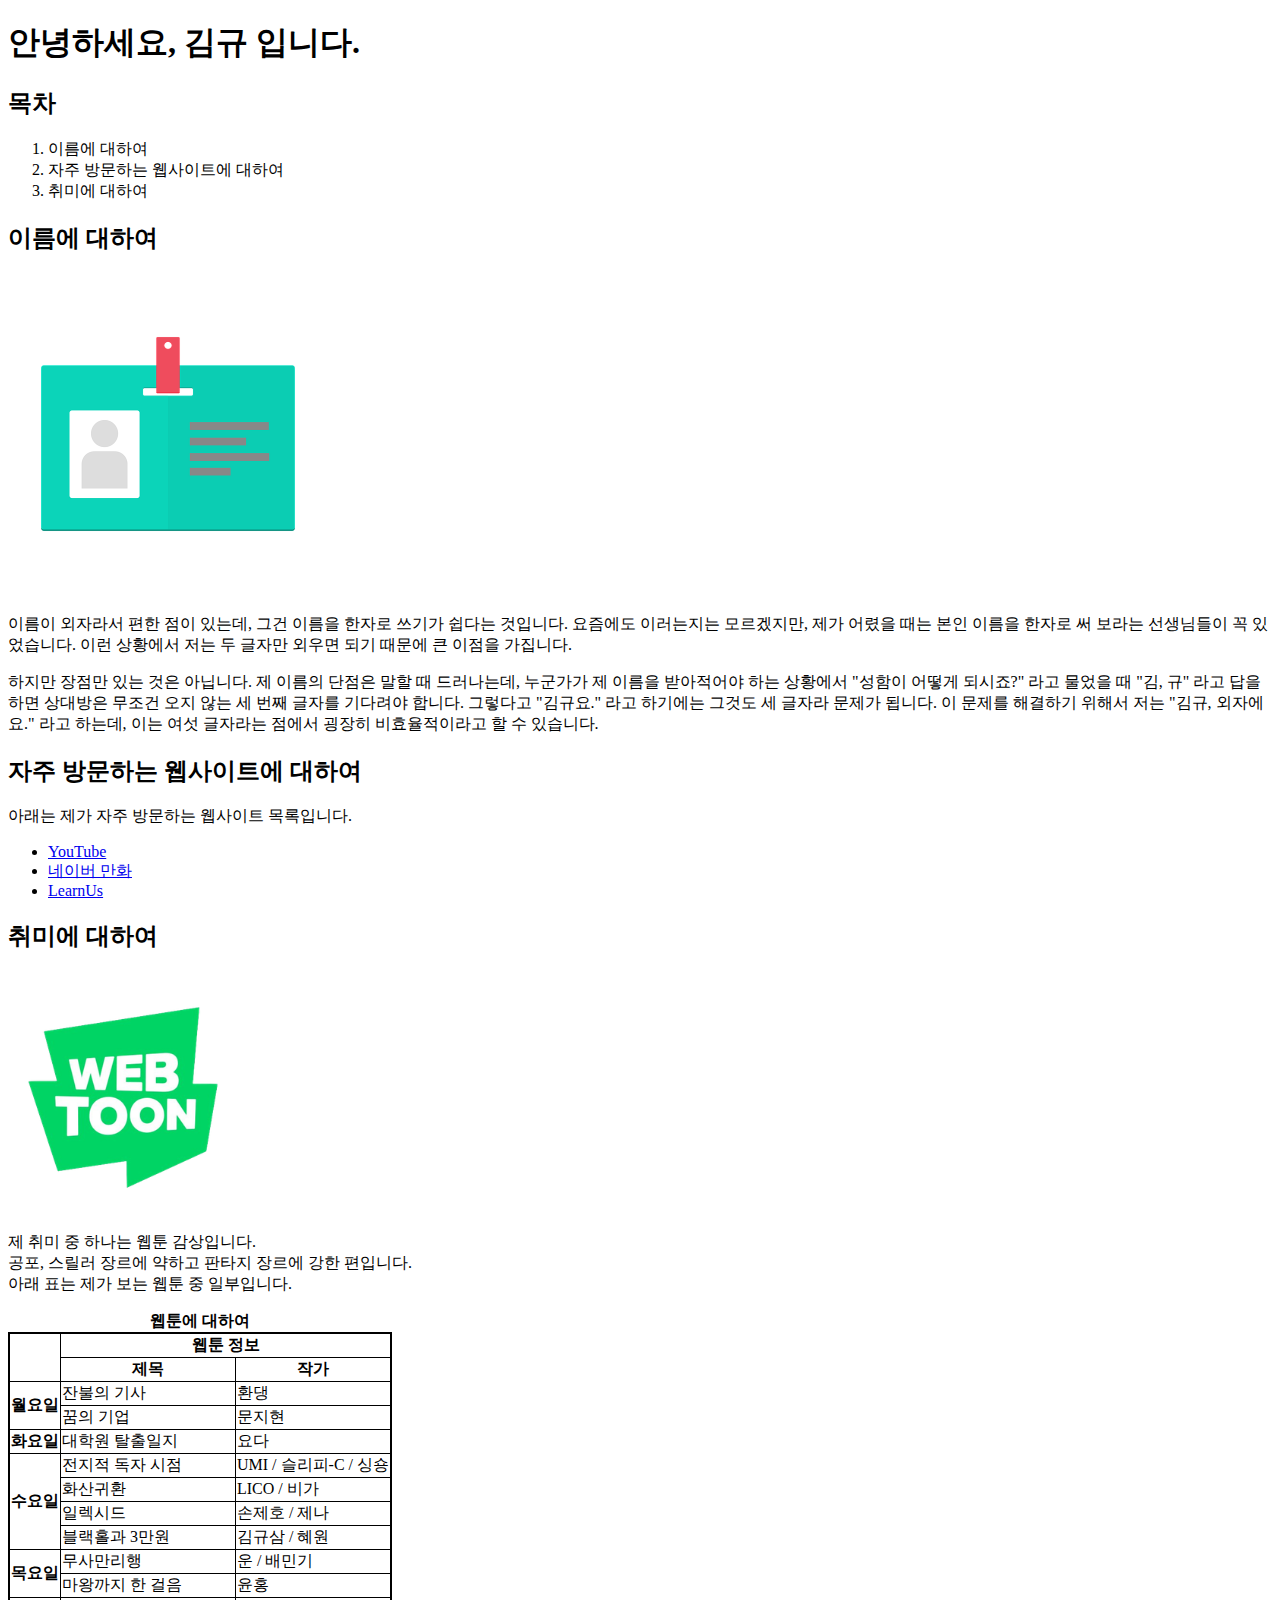
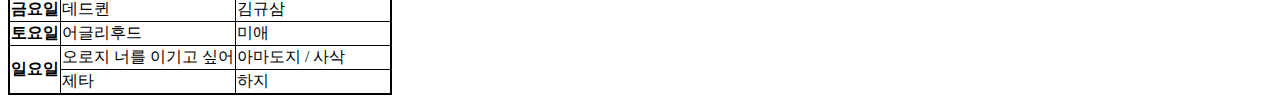
<file: LAB1/index.html>
<!DOCTYPE html>
<html lang="ko">
    <head>
        <meta charset="utf-8">
        <meta name="viewport" content="width=device-width">
        <title>Lab1: 자기소개</title>
        <meta name="description" content="인터넷 프로그래밍 1차 과제입니다.">
        
        <style type="text/css">
            table
            {
                border-collapse: collapse;
                border: 2px solid black;
            }

            td, th
            {
                border: 1px solid black;
            }
        </style>
    </head>

    <body>
        <main>
            <header>
                <h1>안녕하세요, 김규 입니다.</h1>
            </header>

            <aside>
                <h2>목차</h2>
                <ol>
                    <li>이름에 대하여</li>
                    <li>자주 방문하는 웹사이트에 대하여</li>
                    <li>취미에 대하여</li>
                </ol>
            </aside>

            <article>
                <h2>이름에 대하여</h2>
                <img src="nametag.png" width="320" height="320" alt="Illust of a blank name tag.">
                <p>  이름이 외자라서 편한 점이 있는데, 그건 이름을 한자로 쓰기가 쉽다는 것입니다. 
                    요즘에도 이러는지는 모르겠지만, 제가 어렸을 때는 본인 이름을 한자로 써 보라는 선생님들이 꼭 있었습니다. 
                    이런 상황에서 저는 두 글자만 외우면 되기 때문에 큰 이점을 가집니다.
                </p>
                <p>
                    하지만 장점만 있는 것은 아닙니다. 제 이름의 단점은 말할 때 드러나는데, 
                    누군가가 제 이름을 받아적어야 하는 상황에서 "성함이 어떻게 되시죠?" 라고 물었을 때 "김, 규" 라고 답을 하면 
                    상대방은 무조건 오지 않는 세 번째 글자를 기다려야 합니다. 
                    그렇다고 "김규요." 라고 하기에는 그것도 세 글자라 문제가 됩니다. 
                    이 문제를 해결하기 위해서 저는 "김규, 외자에요." 라고 하는데, 
                    이는 여섯 글자라는 점에서 굉장히 비효율적이라고 할 수 있습니다.
                </p>
            </article>

            <article>
                <h2>자주 방문하는 웹사이트에 대하여</h2>
                <p>
                    아래는 제가 자주 방문하는 웹사이트 목록입니다.
                </p>
                <ul>
                    <li><a href="https://www.youtube.com/" target="_blank">YouTube</a></li>
                    <li><a href="https://comic.naver.com/index" target="_blank">네이버 만화</a></li>
                    <li><a href="https://www.learnus.org/" target="_blank">LearnUs</a></li>
                </ul>
            </article>

            <article>
                <h2>취미에 대하여</h2>
                <img src="naverwebtoon.png" width="240" height="240" alt="Logo: white 'naver webtoon' text and green background.">
                <p>
                    제 취미 중 하나는 웹툰 감상입니다.<br>
                    공포, 스릴러 장르에 약하고 판타지 장르에 강한 편입니다.<br>
                    아래 표는 제가 보는 웹툰 중 일부입니다.
                </p>

                <table>
                    <caption><strong>웹툰에 대하여</strong></caption>
                        <thead>
                            <tr>
                                <td rowspan="2">&nbsp;</td>
                                <th id="webtoon" colspan="2">웹툰 정보</td>
                            </tr>
                            <tr>
                                <th id="name">제목</th>
                                <th id="writer">작가</th>
                            </tr>
                        </thead>

                        <tbody>
                            <tr>
                                <th id="mon" rowspan="2">월요일</th>
                                <td headers="webtoon mon name">잔불의 기사</td>
                                <td headers="webtoon mon writer">환댕</td>
                            </tr>
                            <tr>
                                <td headers="webtoon mon name">꿈의 기업</td>
                                <td headers="webtoon mon writer">문지현</td>
                            </tr>

                            <tr>
                                <th id="tue">화요일</th>
                                <td headers="webtoon tue name">대학원 탈출일지</td>
                                <td headers="webtoon tue writer">요다</td>
                            </tr>

                            <tr>
                                <th id="wed" rowspan="4">수요일</th>
                                <td headers="webtoon wed name">전지적 독자 시점</td>
                                <td headers="webtoon wed writer">UMI / 슬리피-C / 싱숑</td>
                            </tr>
                            <tr>
                                <td headers="webtoon wed name">화산귀환</td>
                                <td headers="webtoon wed writer">LICO / 비가</td>
                            </tr>
                            <tr>
                                <td headers="webtoon wed name">일렉시드</td>
                                <td headers="webtoon wed writer">손제호 / 제나</td>
                            </tr>
                            <tr>
                                <td headers="webtoon wed name">블랙홀과 3만원</td>
                                <td headers="webtoon wed writer">김규삼 / 혜원</td>
                            </tr>
                            
                            <tr>
                                <th id="thu" rowspan="2">목요일</th>
                                <td headers="webtoon thu name">무사만리행</td>
                                <td headers="webtoon thu writer">운 / 배민기</td>
                            </tr>
                            <tr>
                                <td headers="webtoon thu name">마왕까지 한 걸음</td>
                                <td headers="webtoon thu name">윤홍</td>
                            </tr>

                            <tr>
                                <th id="fri">금요일</th>
                                <td headers="webtoon fri name">데드퀸</td>
                                <td headers="webtoon fri writer">김규삼</td>
                            </tr>

                            <tr>
                                <th id="sat">토요일</th>
                                <td headers="webtoon sat name">어글리후드</td>
                                <td headers="webtoon sat writer">미애</td>
                            </tr>

                            <tr>
                                <th id="sun" rowspan="2">일요일</th>
                                <td headers="webtoon sun name">오로지 너를 이기고 싶어</td>
                                <td headers="webtoon sun writer">아마도지 / 사삭</td>
                            </tr>
                            <tr>
                                <td headers="webtoon sun name">제타</td>
                                <td headers="webtoon sun writer">하지</td>
                            </tr>
                        </tbody>
                </table>
            </article>
        </main>
    </body>
</html>
</file>
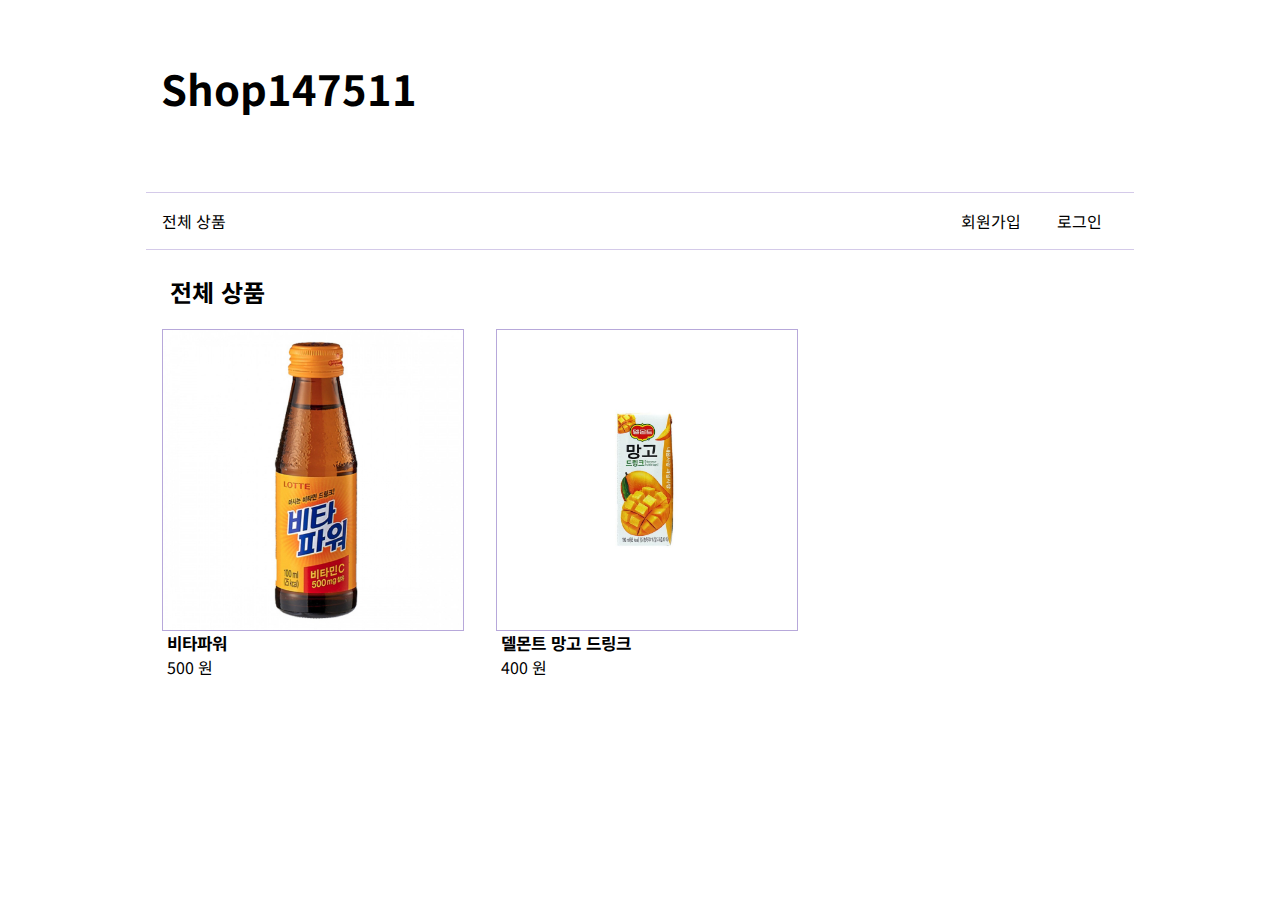
<file: LAB3/index.html>
<!DOCTYPE html>
<html lang="ko">
    <head>
        <meta charset="utf-8">
        <title>Shop147511</title>
        <meta name="description" content="인터넷 프로그래밍 lab3">
        <link rel="stylesheet" type="text/css" href="main.css">
        <link href="https://fonts.googleapis.com/css2?family=Noto+Sans+KR:wght@300&display=swap" rel="stylesheet">
    </head>

    <body>
        <main>
            <header class="slide">
                <h1>Shop147511</h1>
            </header>

            <nav>
                <ul>
                    <li><a href="index.html">전체 상품</li>
                    <div class="right">
                        <li><a href="signup.html">회원가입</a></li>
                        <li><a href="login.html">로그인</a></li>
                    </div>
                </ul>
            </nav>

            <h2>전체 상품</h2>
            <div class="items-display">
                <div class="single-item">
                    <div class="image-box">
                        <img class="rotate" src="vitapower.jpg" alt="Vita Power drink 100ml" width="300" height="300">
                    </div>
                    <p class="item-name">비타파워</p>
                    <p class="item-price">500 원</p>
                </div>

                <div class="single-item">
                    <div class="image-box">
                        <img class="expand" src="delmontemango.jpg" alt="Del Monte Mango drink 190ml" width="150" height="150">
                    </div>
                    <p class="item-name">델몬트 망고 드링크</p>
                    <p class="item-price">400 원</p>
                </div>
            </div>
        </main>
    </body>
</html>
</file>
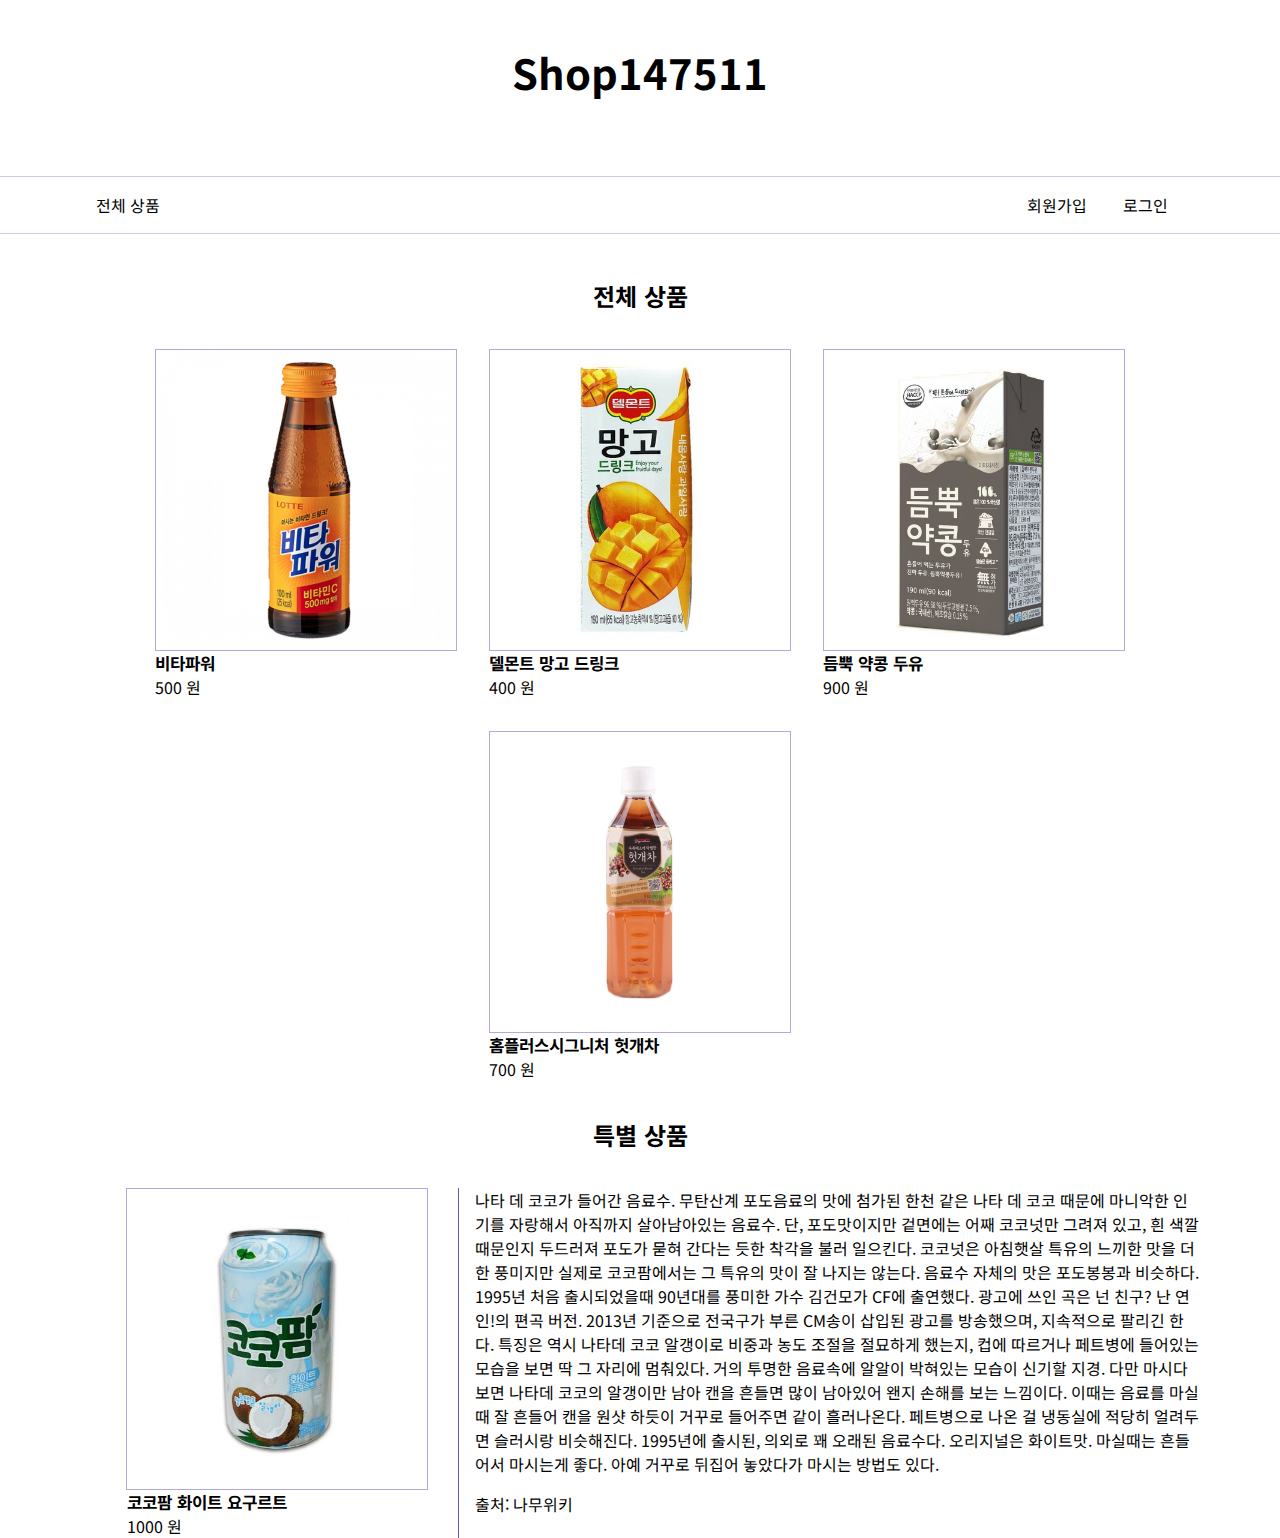
<file: LAB4/index.html>
<!DOCTYPE html>
<html lang="ko">
    <head>
        <meta charset="utf-8">
        <title>Shop147511</title>
        <meta name="description" content="인터넷 프로그래밍 lab4">
        <link rel="stylesheet" type="text/css" href="main.css">
        <link href="https://fonts.googleapis.com/css2?family=Noto+Sans+KR:wght@300&display=swap" rel="stylesheet">
    </head>

    <body>
        <header>
            <h1>Shop147511</h1>
        </header>

        <nav>
            <ul>
                <li><a href="index.html">전체 상품</li>
                <div class="right">
                    <li><a href="signup.html">회원가입</a></li>
                    <li><a href="login.html">로그인</a></li>
                </div>
            </ul>
        </nav>

        <main>
            <h2>전체 상품</h2>
            <div class="items-display">
                <div class="single-item">
                    <div class="image-box">
                        <img src="vitapower.jpg" alt="Vita Power drink 100ml">
                    </div>
                    <p class="item-name">비타파워</p>
                    <p class="item-price">500 원</p>
                </div>

                <div class="single-item">
                    <div class="image-box">
                        <img src="delmontemango.jpg" alt="Del Monte Mango drink 190ml">
                    </div>
                    <p class="item-name">델몬트 망고 드링크</p>
                    <p class="item-price">400 원</p>
                </div>

                <div class="single-item">
                    <div class="image-box">
                        <img src="fnbsoymilk.jpg" alt="Soy milk 190ml">
                    </div>
                    <p class="item-name">듬뿍 약콩 두유</p>
                    <p class="item-price">900 원</p>
                </div>

                <div class="single-item">
                    <div class="image-box">
                        <img src="hoveniatea.jpg" alt="Hovenia tea 500ml">
                    </div>
                    <p class="item-name">홈플러스시그니처 헛개차</p>
                    <p class="item-price">700 원</p>
                </div>
            </div>

            <h2>특별 상품</h2>
            <div class="special-item">
                <div class="single-item">
                    <div class="image-box">
                        <img src="cocopalmwhite.jpg" alt="CocoPalm white 340ml">
                    </div>
                    <p class="item-name">코코팜 화이트 요구르트</p>
                    <p class="item-price">1000 원</p>
                </div>
                <div class="item-info">
                    <p class="info">나타 데 코코가 들어간 음료수.
                        무탄산계 포도음료의 맛에 첨가된 한천 같은 나타 데 코코 때문에 마니악한 인기를 자랑해서 아직까지 살아남아있는 음료수. 단, 포도맛이지만 겉면에는 어째 코코넛만 그려져 있고, 흰 색깔 때문인지 두드러져 포도가 묻혀 간다는 듯한 착각을 불러 일으킨다. 코코넛은 아침햇살 특유의 느끼한 맛을 더한 풍미지만 실제로 코코팜에서는 그 특유의 맛이 잘 나지는 않는다.
                        
                        음료수 자체의 맛은 포도봉봉과 비슷하다.
                        
                        1995년 처음 출시되었을때 90년대를 풍미한 가수 김건모가 CF에 출연했다. 광고에 쓰인 곡은 넌 친구? 난 연인!의 편곡 버전. 2013년 기준으로 전국구가 부른 CM송이 삽입된 광고를 방송했으며, 지속적으로 팔리긴 한다.
                        
                        특징은 역시 나타데 코코 알갱이로 비중과 농도 조절을 절묘하게 했는지, 컵에 따르거나 페트병에 들어있는 모습을 보면 딱 그 자리에 멈춰있다. 거의 투명한 음료속에 알알이 박혀있는 모습이 신기할 지경. 다만 마시다 보면 나타데 코코의 알갱이만 남아 캔을 흔들면 많이 남아있어 왠지 손해를 보는 느낌이다. 이때는 음료를 마실 때 잘 흔들어 캔을 원샷 하듯이 거꾸로 들어주면 같이 흘러나온다.
                        
                        페트병으로 나온 걸 냉동실에 적당히 얼려두면 슬러시랑 비슷해진다. 1995년에 출시된, 의외로 꽤 오래된 음료수다. 오리지널은 화이트맛.
                        
                        마실때는 흔들어서 마시는게 좋다. 아예 거꾸로 뒤집어 놓았다가 마시는 방법도 있다.</p>
                    <p class="info">출처: 나무위키</p>

                    <p class="abstract">
                        나타 데 코코가 들어간 음료수. 1995년에 출시되었으나 꾸준한 사랑을 받아 아직까지 살아남아 있다.
                    </p>
                </div>
            </div>
        </main>

    </body>
</html>
</file>
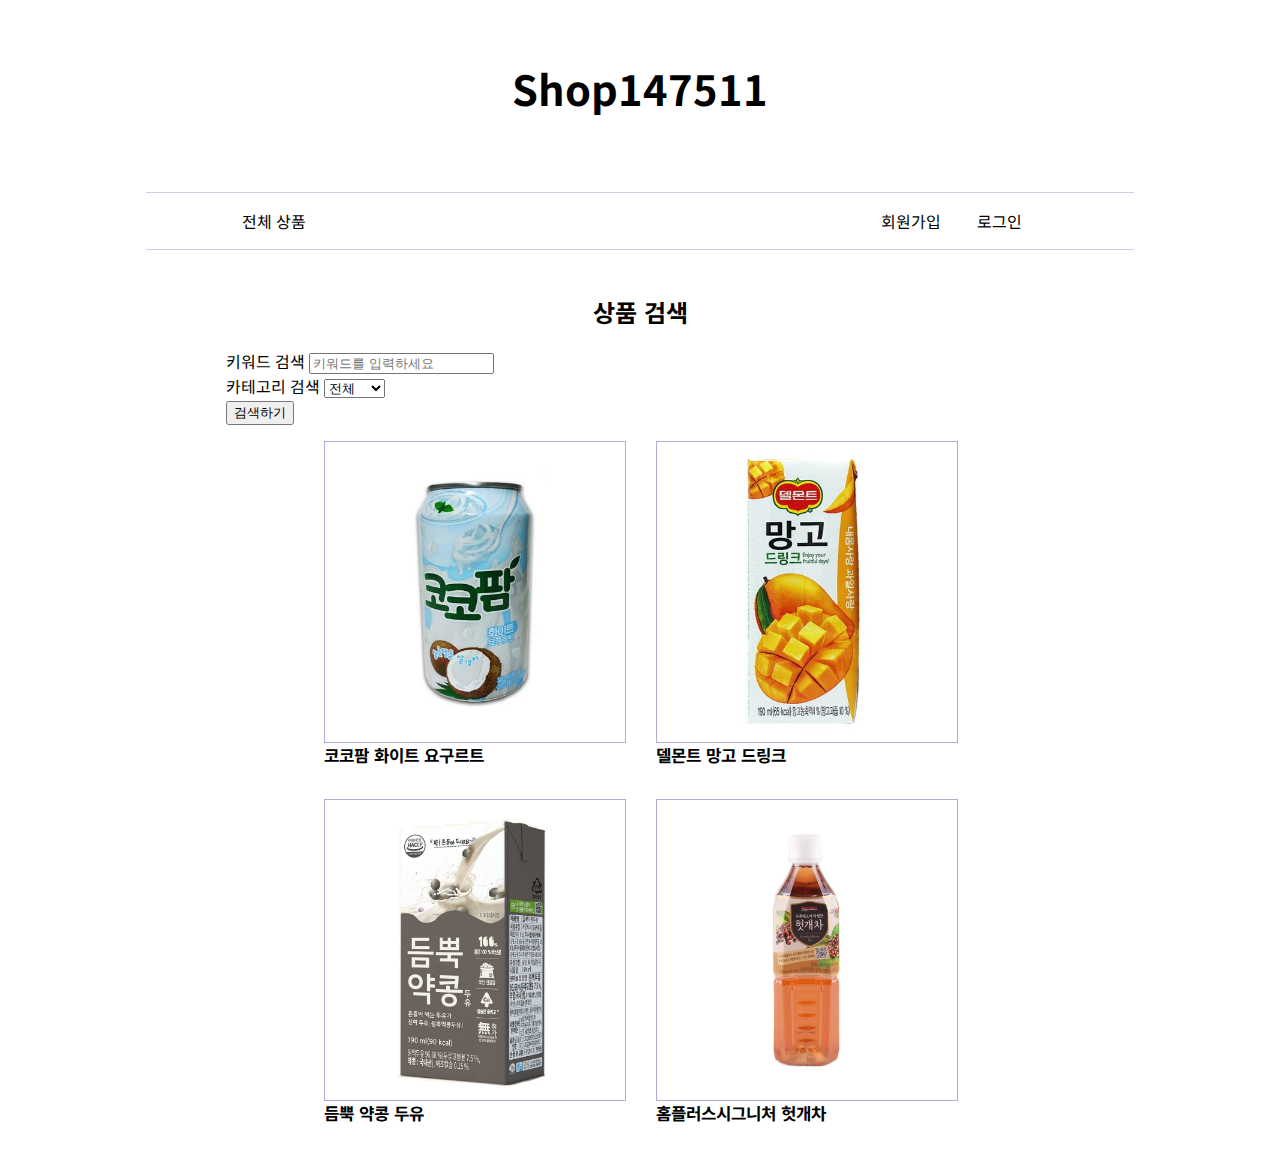
<file: LAB5/index.html>
<!DOCTYPE html>
<html lang="ko">
    <head>
        <meta charset="utf-8">
        <title>Shop147511</title>
        <meta name="description" content="인터넷 프로그래밍 lab5">
        <link rel="stylesheet" type="text/css" href="main.css">
        <link href="https://fonts.googleapis.com/css2?family=Noto+Sans+KR:wght@300&display=swap" rel="stylesheet">
    </head>

    <body>
        <header>
            <h1>Shop147511</h1>
        </header>

        <nav>
            <ul>
                <li><a href="index.html">전체 상품</li>
                <div class="right">
                    <li><a href="signup.html">회원가입</a></li>
                    <li><a href="login.html">로그인</a></li>
                </div>
            </ul>
        </nav>

        <main>
            <h2>상품 검색</h2>
            <form>
                <div class="search-form">
                    <div class="search">
                        <label>키워드 검색</label>
                        <input id="keyword" type="text" placeholder="키워드를 입력하세요">
                    </div>
                    <div class="search">
                        <label>카테고리 검색</label>
                        <select id="category">
                            <option selected>전체</option>
                            <option>캔</option>
                            <option>종이팩</option>
                            <option>페트병</option>
                            <option>유리병</option>
                        </select>
                    </div>
                    <button id="search-button">검색하기</button>
                </div>
            </form>

            <div id="search-result">

            </div>
        </main>
        <script src="main.js"></script>
    </body>
</html>
</file>
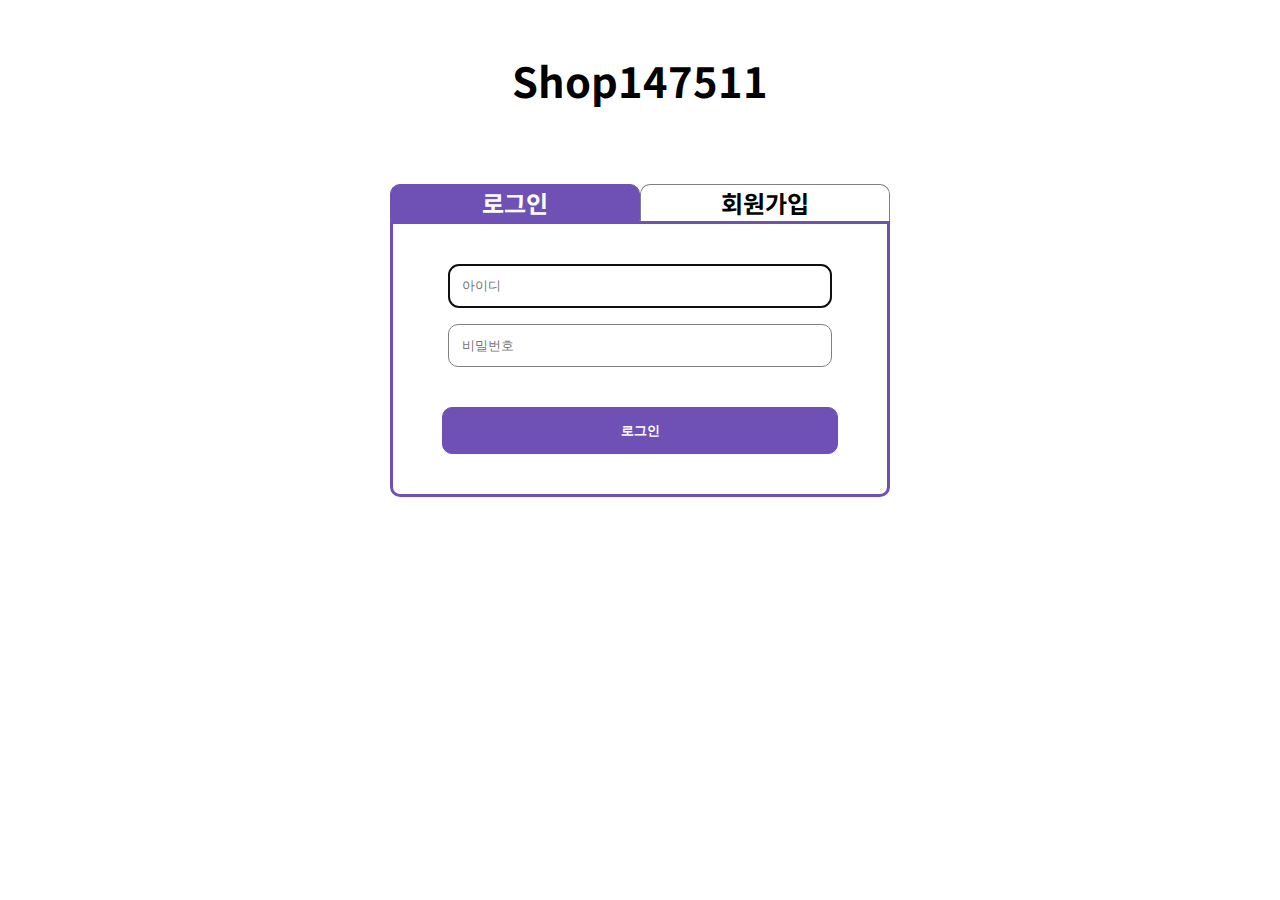
<file: LAB2/login.html>
<!DOCTYPE html>
<html lang="ko">
    <head>
        <meta charset="utf-8">
        <title>로그인</title>
        <meta name="description" content="인터넷 프로그래밍 lab2">
        <link rel="stylesheet" type="text/css" href="main.css">
        <link href="https://fonts.googleapis.com/css2?family=Noto+Sans+KR:wght@300&display=swap" rel="stylesheet">
    </head>

    <body>
        <main>
            <header>
                <h1>Shop147511</h1>
            </header>
            
            <div class="login-signup-box">
                <ul>
                    <li class="selected-menu">로그인</li>
                    <li><a href="signup.html">회원가입</a></li>
                </ul>
                
                <!-- Login input form -->
                <form method="get">
                    <p>
                        <input class="login-signup-input" id="id" name="id" type="text" placeholder="아이디" required autofocus>
                    </p>
                    <p>
                        <input class="login-signup-input" id="password" name="password" type="password" placeholder="비밀번호" required>
                    </p>
                    <p>
                        <input class="login-signup-submit" type="submit" value="로그인">
                    </p>
                </form>

            </div>
        </main>
    </body>
</html>
</file>
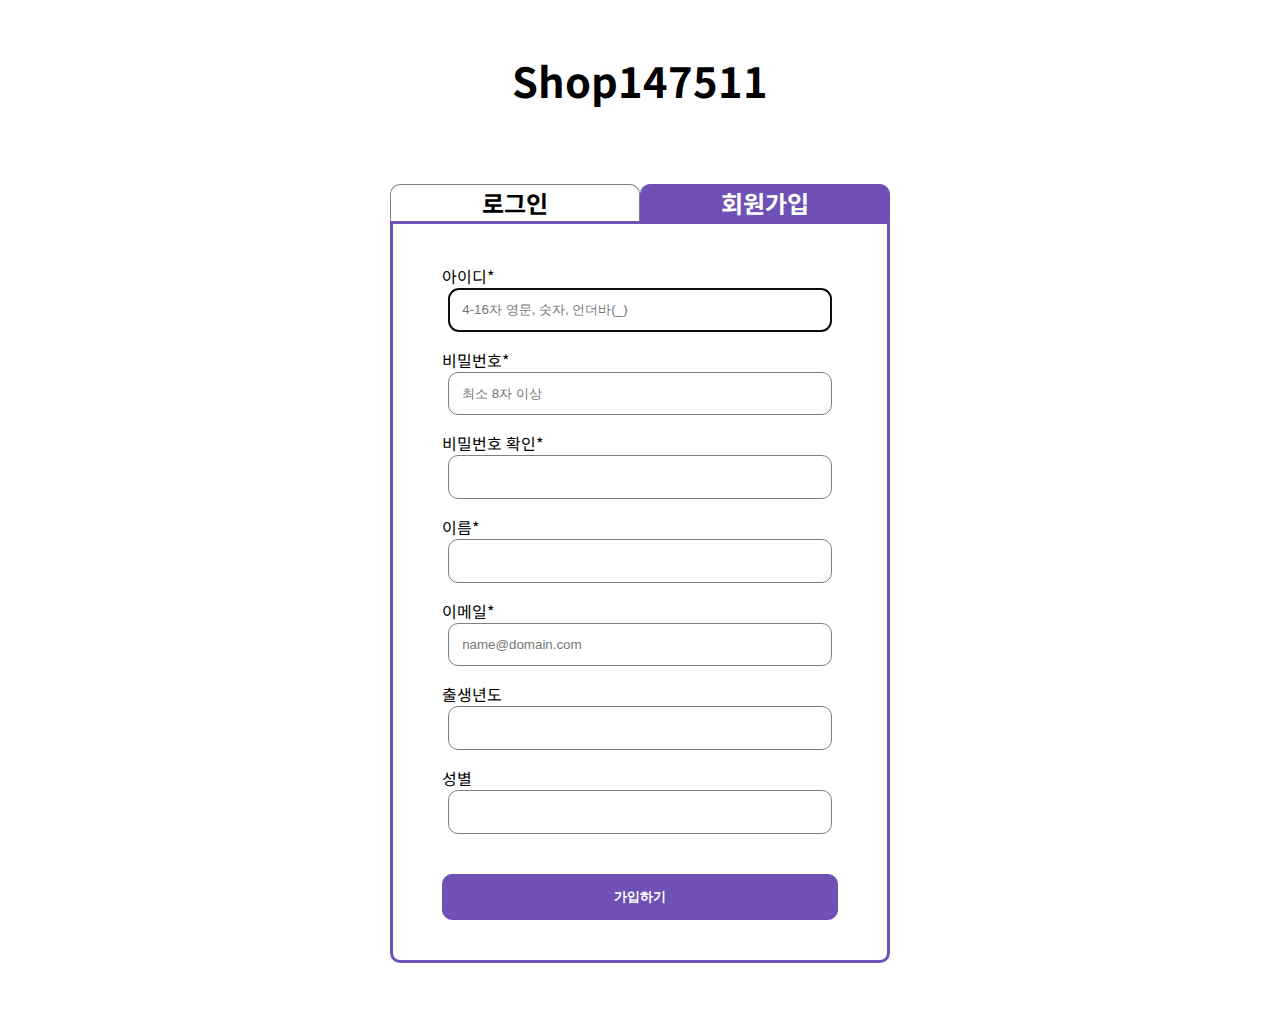
<file: LAB2/signup.html>
<!DOCTYPE html>
<html lang="ko">
    <head>
        <meta charset="utf-8">
        <title>회원가입</title>
        <meta name="description" content="인터넷 프로그래밍 lab2">
        <link rel="stylesheet" type="text/css" href="main.css">
        <link href="https://fonts.googleapis.com/css2?family=Noto+Sans+KR:wght@300&display=swap" rel="stylesheet">
    </head>

    <body>
        <main>
            <header>
                <h1>Shop147511</h1>
            </header>

            <div class="login-signup-box">
                <ul>
                    <li ><a href="login.html">로그인</a></li>
                    <li class="selected-menu">회원가입</li>
                </ul>

                <!-- Signup input form -->
                <form method="get">
                    <p>
                        <label>아이디*</label><br>
                        <input class="login-signup-input" id="id" name="id" type="text" placeholder="4-16자 영문, 숫자, 언더바(_)" minlength="4" maxlength="16" pattern="\w{4,16}" autofocus required>
                    </p>

                    <p>
                        <label>비밀번호*</label><br>
                        <input class="login-signup-input" id="password" name="password" type="password" placeholder="최소 8자 이상" minlength="8" required>
                    </p>

                    <p>
                        <label>비밀번호 확인*</label><br>
                        <input class="login-signup-input" id="password2" name="password" type="password" required>
                    </p>

                    <p>
                        <label>이름*</label><br>
                        <input class="login-signup-input" id="realname" name="realname" type="text" required>
                    </p>

                    <p>
                        <label>이메일*</label><br>
                        <input class="login-signup-input" id="email" name="email" type="email" placeholder="name@domain.com" required>
                    </p>

                    <p>
                        <label>출생년도</label><br>
                        <input class="login-signup-input" id="birthyear" name="birthyear" type="number" min="1900" max="2022" step="1">
                    </p>

                    <p>
                        <label>성별</label><br>
                        <input class="login-signup-input" id="gender" name="gender" type="text" list="genderlist">
                        <datalist id="genderlist">
                            <option value="남자">
                            <option value="여자">
                            <option value="비밀">
                        </datalist>
                    </p>

                    <p>
                        <input class="login-signup-submit" type="submit" value="가입하기">
                    </p>
                </form>
            </div>

        </main>
    </body>
</html>
</file>
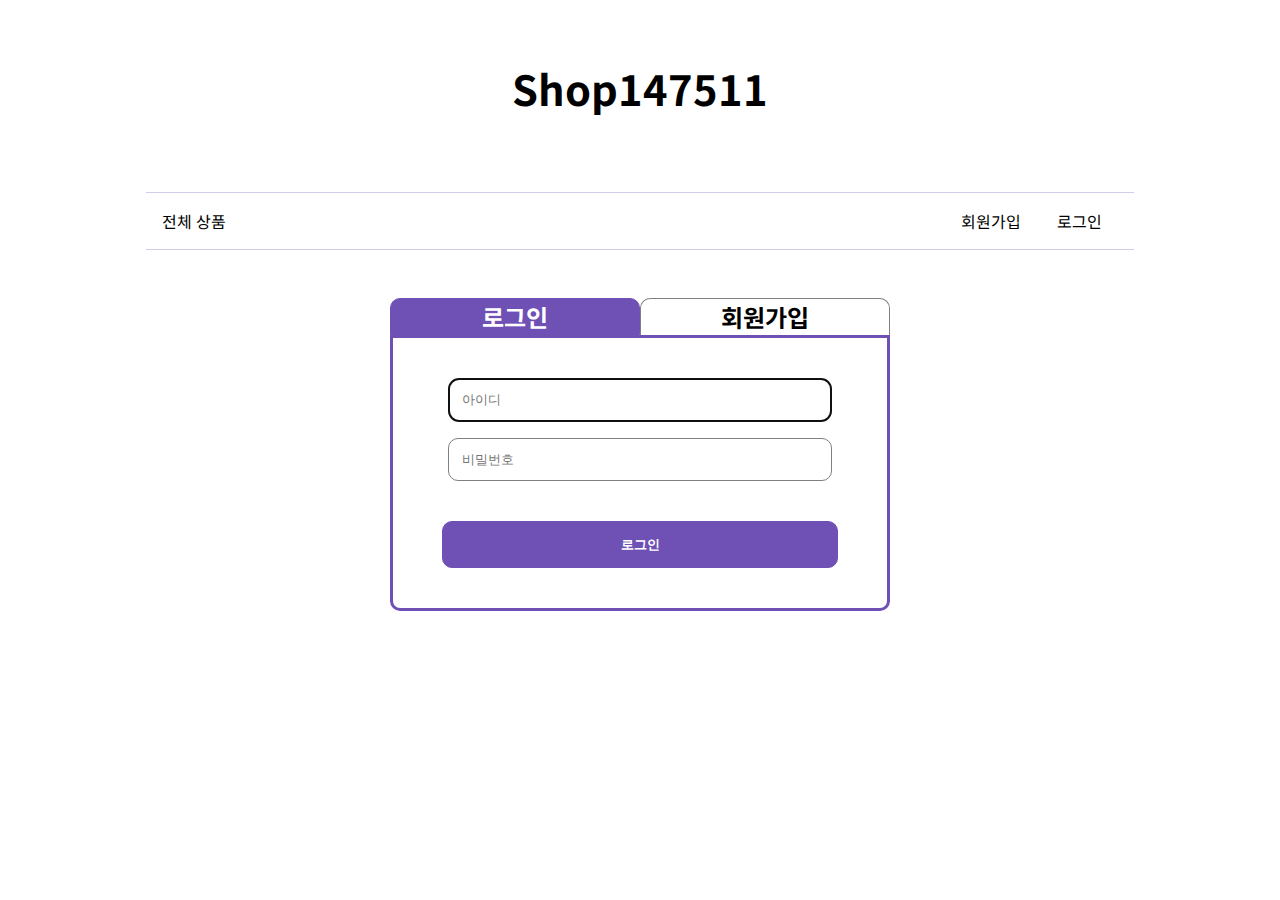
<file: LAB3/login.html>
<!DOCTYPE html>
<html lang="ko">
    <head>
        <meta charset="utf-8">
        <title>로그인</title>
        <meta name="description" content="인터넷 프로그래밍 lab2">
        <link rel="stylesheet" type="text/css" href="main.css">
        <link href="https://fonts.googleapis.com/css2?family=Noto+Sans+KR:wght@300&display=swap" rel="stylesheet">
    </head>

    <body>
        <main>
            <header>
                <h1>Shop147511</h1>
            </header>

            <nav>
                <ul>
                    <li><a href="index.html">전체 상품</li>
                    <div class="right">
                        <li><a href="signup.html">회원가입</a></li>
                        <li><a href="login.html">로그인</a></li>
                    </div>
                </ul>
            </nav>
            
            <div class="login-signup-box">
                <ul>
                    <li class="selected-menu">로그인</li>
                    <li><a href="signup.html">회원가입</a></li>
                </ul>
                
                <!-- Login input form -->
                <form method="get">
                    <p>
                        <input class="login-signup-input" id="id" name="id" type="text" placeholder="아이디" required autofocus>
                    </p>
                    <p>
                        <input class="login-signup-input" id="password" name="password" type="password" placeholder="비밀번호" required>
                    </p>
                    <p>
                        <input class="login-signup-submit" type="submit" value="로그인">
                    </p>
                </form>

            </div>
        </main>
    </body>
</html>
</file>
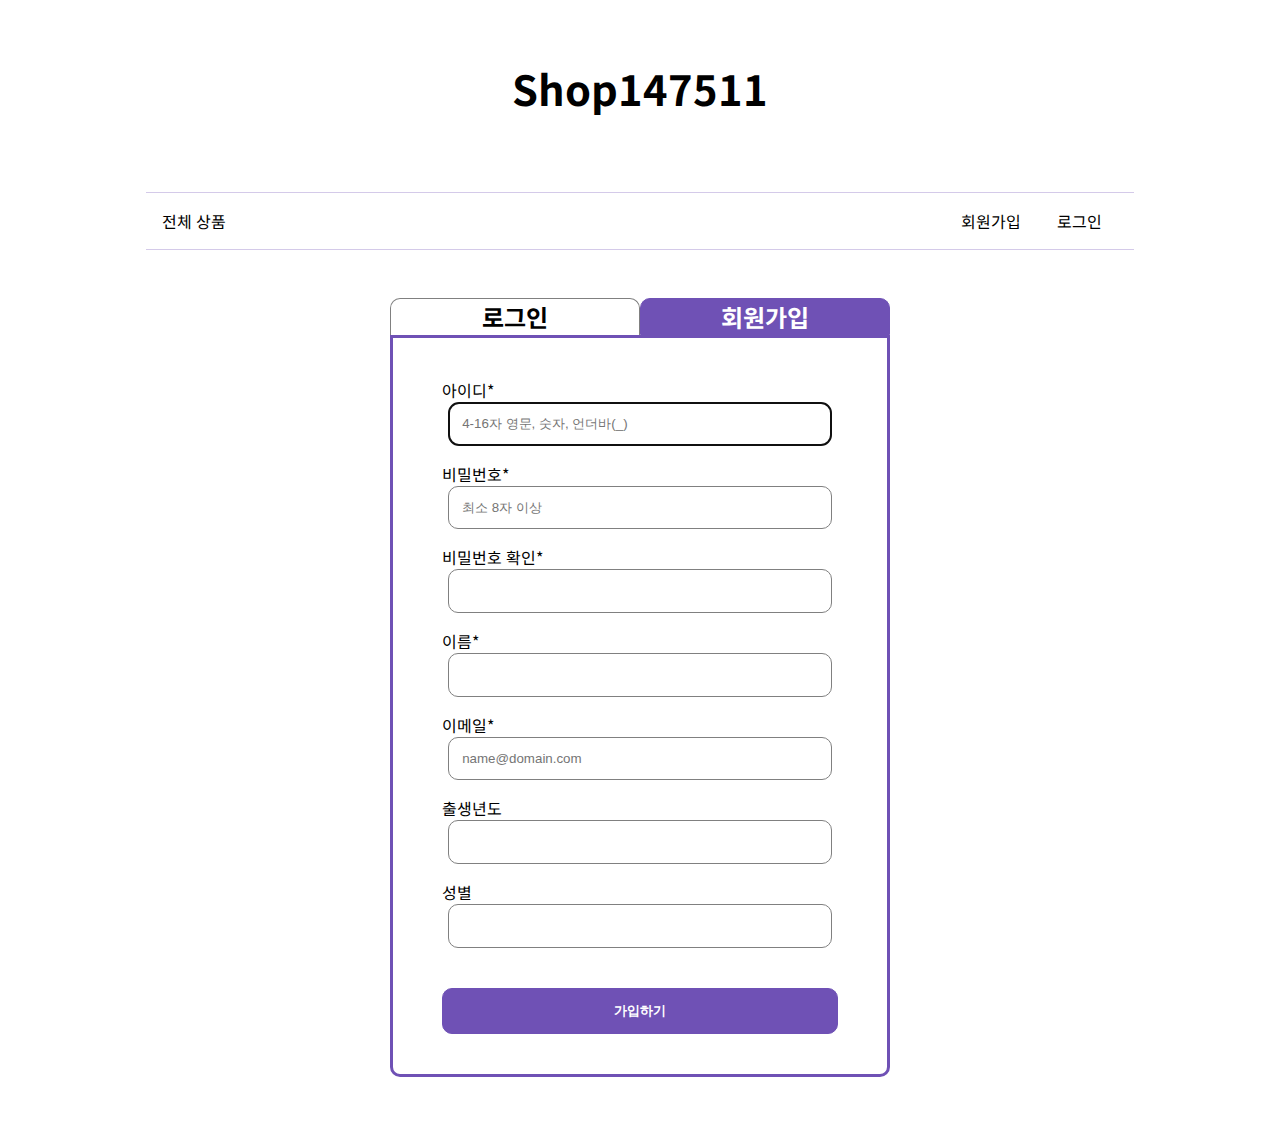
<file: LAB3/signup.html>
<!DOCTYPE html>
<html lang="ko">
    <head>
        <meta charset="utf-8">
        <title>회원가입</title>
        <meta name="description" content="인터넷 프로그래밍 lab2">
        <link rel="stylesheet" type="text/css" href="main.css">
        <link href="https://fonts.googleapis.com/css2?family=Noto+Sans+KR:wght@300&display=swap" rel="stylesheet">
    </head>

    <body>
        <main>
            <header>
                <h1>Shop147511</h1>
            </header>

            <nav>
                <ul>
                    <li><a href="index.html">전체 상품</li>
                    <div class="right">
                        <li><a href="signup.html">회원가입</a></li>
                        <li><a href="login.html">로그인</a></li>
                    </div>
                </ul>
            </nav>
            <div class="login-signup-box">
                <ul>
                    <li ><a href="login.html">로그인</a></li>
                    <li class="selected-menu">회원가입</li>
                </ul>

                <!-- Signup input form -->
                <form method="get">
                    <p>
                        <label>아이디*</label><br>
                        <input class="login-signup-input" id="id" name="id" type="text" placeholder="4-16자 영문, 숫자, 언더바(_)" minlength="4" maxlength="16" pattern="\w{4,16}" autofocus required>
                    </p>

                    <p>
                        <label>비밀번호*</label><br>
                        <input class="login-signup-input" id="password" name="password" type="password" placeholder="최소 8자 이상" minlength="8" required>
                    </p>

                    <p>
                        <label>비밀번호 확인*</label><br>
                        <input class="login-signup-input" id="password2" name="password" type="password" required>
                    </p>

                    <p>
                        <label>이름*</label><br>
                        <input class="login-signup-input" id="realname" name="realname" type="text" required>
                    </p>

                    <p>
                        <label>이메일*</label><br>
                        <input class="login-signup-input" id="email" name="email" type="email" placeholder="name@domain.com" required>
                    </p>

                    <p>
                        <label>출생년도</label><br>
                        <input class="login-signup-input" id="birthyear" name="birthyear" type="number" min="1900" max="2022" step="1">
                    </p>

                    <p>
                        <label>성별</label><br>
                        <input class="login-signup-input" id="gender" name="gender" type="text" list="genderlist">
                        <datalist id="genderlist">
                            <option value="남자">
                            <option value="여자">
                            <option value="비밀">
                        </datalist>
                    </p>

                    <p>
                        <input class="login-signup-submit" type="submit" value="가입하기">
                    </p>
                </form>
            </div>

        </main>
    </body>
</html>
</file>
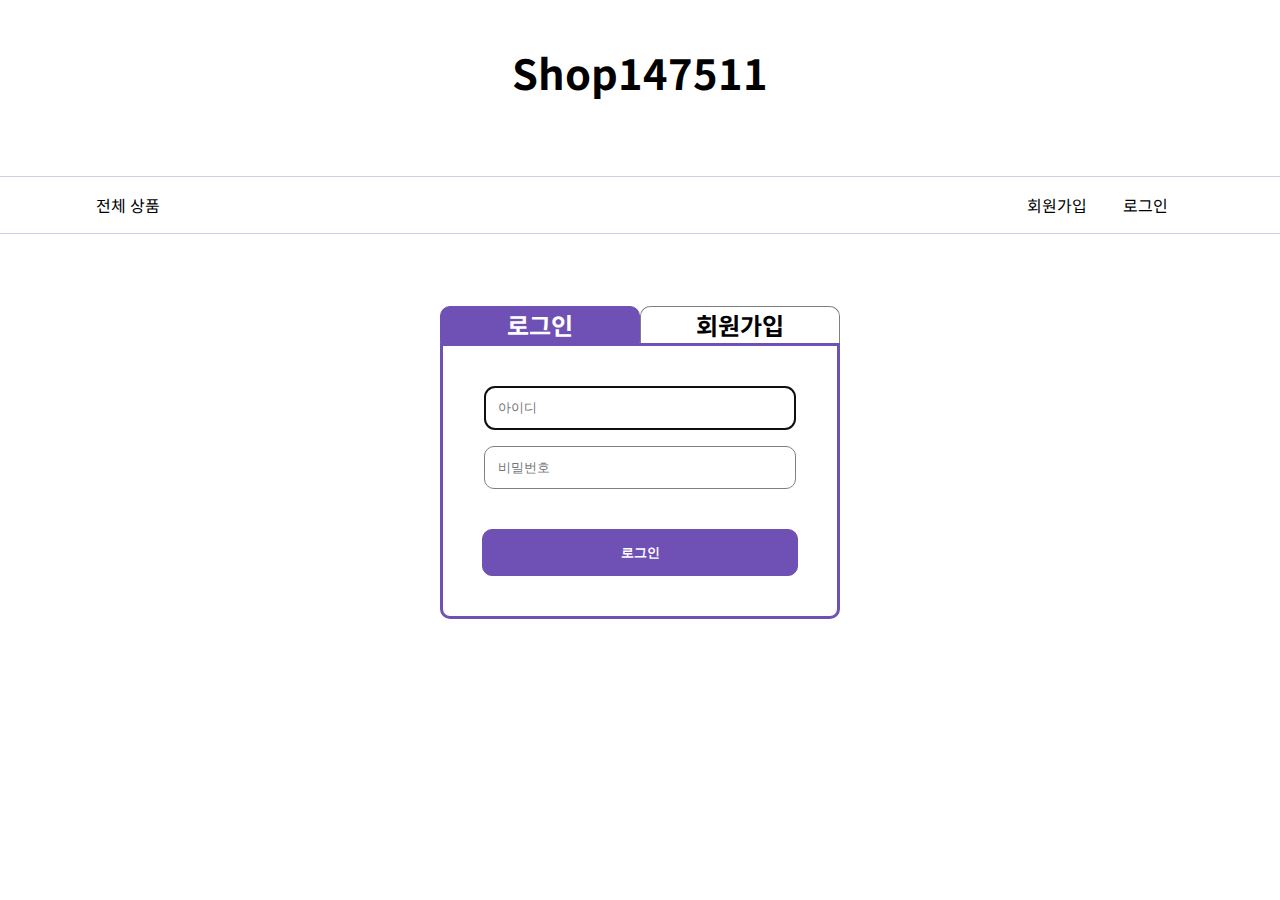
<file: LAB4/login.html>
<!DOCTYPE html>
<html lang="ko">
    <head>
        <meta charset="utf-8">
        <title>로그인</title>
        <meta name="description" content="인터넷 프로그래밍 lab2">
        <link rel="stylesheet" type="text/css" href="main.css">
        <link href="https://fonts.googleapis.com/css2?family=Noto+Sans+KR:wght@300&display=swap" rel="stylesheet">
    </head>

    <body>
        <header>
            <h1>Shop147511</h1>
        </header>

        <nav>
            <ul>
                <li><a href="index.html">전체 상품</li>
                <div class="right">
                    <li><a href="signup.html">회원가입</a></li>
                    <li><a href="login.html">로그인</a></li>
                </div>
            </ul>
        </nav>

        <main>
            
            <div class="login-signup-box">
                <ul>
                    <li class="selected-menu">로그인</li>
                    <li><a href="signup.html">회원가입</a></li>
                </ul>
                
                <!-- Login input form -->
                <form method="get">
                    <p>
                        <input class="login-signup-input" id="id" name="id" type="text" placeholder="아이디" required autofocus>
                    </p>
                    <p>
                        <input class="login-signup-input" id="password" name="password" type="password" placeholder="비밀번호" required>
                    </p>
                    <p>
                        <input class="login-signup-submit" type="submit" value="로그인">
                    </p>
                </form>

            </div>
        </main>
    </body>
</html>
</file>
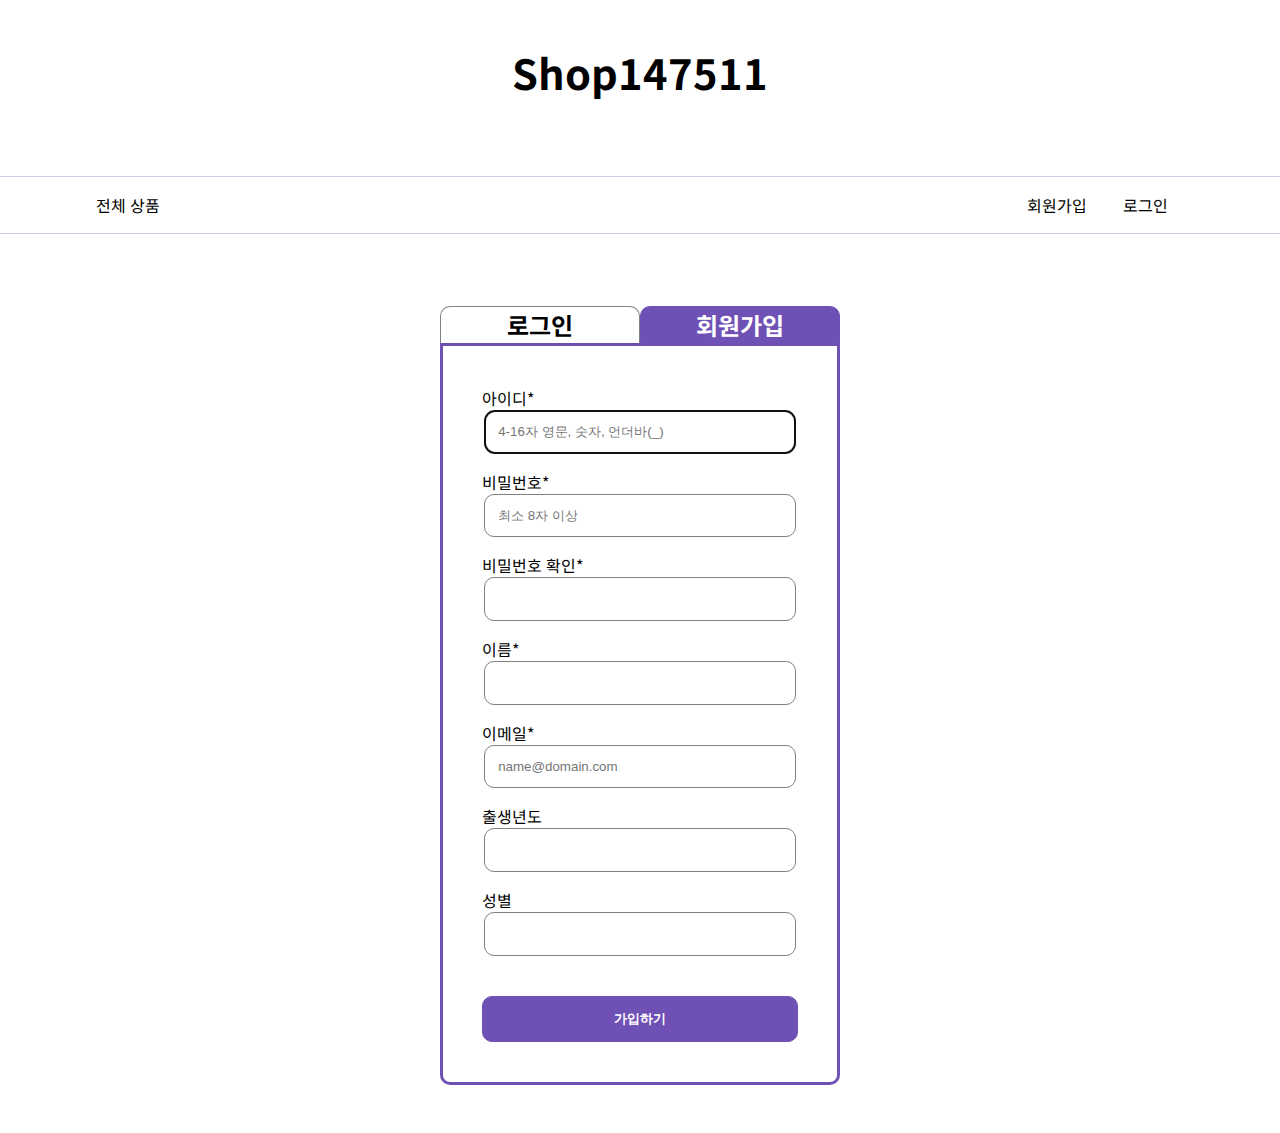
<file: LAB4/signup.html>
<!DOCTYPE html>
<html lang="ko">
    <head>
        <meta charset="utf-8">
        <title>회원가입</title>
        <meta name="description" content="인터넷 프로그래밍 lab2">
        <link rel="stylesheet" type="text/css" href="main.css">
        <link href="https://fonts.googleapis.com/css2?family=Noto+Sans+KR:wght@300&display=swap" rel="stylesheet">
    </head>

    <body>
        
        <header>
            <h1>Shop147511</h1>
        </header>

        <nav>
            <ul>
                <li><a href="index.html">전체 상품</li>
                <div class="right">
                    <li><a href="signup.html">회원가입</a></li>
                    <li><a href="login.html">로그인</a></li>
                </div>
            </ul>
        </nav>

        <main>
            <div class="login-signup-box">
                <ul>
                    <li ><a href="login.html">로그인</a></li>
                    <li class="selected-menu">회원가입</li>
                </ul>

                <!-- Signup input form -->
                <form method="get">
                    <p>
                        <label>아이디*</label><br>
                        <input class="login-signup-input" id="id" name="id" type="text" placeholder="4-16자 영문, 숫자, 언더바(_)" minlength="4" maxlength="16" pattern="\w{4,16}" autofocus required>
                    </p>

                    <p>
                        <label>비밀번호*</label><br>
                        <input class="login-signup-input" id="password" name="password" type="password" placeholder="최소 8자 이상" minlength="8" required>
                    </p>

                    <p>
                        <label>비밀번호 확인*</label><br>
                        <input class="login-signup-input" id="password2" name="password" type="password" required>
                    </p>

                    <p>
                        <label>이름*</label><br>
                        <input class="login-signup-input" id="realname" name="realname" type="text" required>
                    </p>

                    <p>
                        <label>이메일*</label><br>
                        <input class="login-signup-input" id="email" name="email" type="email" placeholder="name@domain.com" required>
                    </p>

                    <p>
                        <label>출생년도</label><br>
                        <input class="login-signup-input" id="birthyear" name="birthyear" type="number" min="1900" max="2022" step="1">
                    </p>

                    <p>
                        <label>성별</label><br>
                        <input class="login-signup-input" id="gender" name="gender" type="text" list="genderlist">
                        <datalist id="genderlist">
                            <option value="남자">
                            <option value="여자">
                            <option value="비밀">
                        </datalist>
                    </p>

                    <p>
                        <input class="login-signup-submit" type="submit" value="가입하기">
                    </p>
                </form>
            </div>

        </main>
    </body>
</html>
</file>
<file: LAB3/main.css>
/* Overall Design */
html
{
    font-family: 'Noto Sans KR', sans-serif;
}

body
{
    box-sizing: border-box;

    width: 1020px;
    padding: 1.0em;
    margin: auto;
}

/* Header Design */
header
{
    text-align: center;

    padding: 0.7em;
    margin: auto;
    margin-bottom: 1.5em;
    font-size: 1.3em;
}

/* Sliding Header Design */
header.slide
{
    text-align: start;
}

header.slide h1
{
    display: inline-block;
    border: 0;
    animation-name: slide;
    animation-duration: 2s;
}

@keyframes slide
{
    0%
    {
        margin-left: 100%;
    }

    100%
    {
        margin-left: 0%;
    }
}

/* Navigation Menu Design */
nav ul
{
    display: flex;

    border-top: 1px solid rgba(111, 81, 181, 0.3);
    border-bottom: 1px solid rgba(111, 81, 181, 0.3);

    padding: 0;
    margin-bottom: 1.5em;

    list-style-type: none;
}

nav ul li
{
    display: inline;
    padding: 0.5em;
    margin: 0.5em;
}

nav ul .right
{
    display: inline;
    padding: 0.5em;
    margin: 0.5em;
    margin-left: auto;
}

nav a:link,
nav a:visited
{
    color: black;
    text-decoration: none;
}

nav a:hover,
nav a:active
{
    color:rgb(51, 38, 108);
    font-weight: bold;
}

/* Login and signup box design */
.login-signup-box
{
    --login-signup-color: rgb(111, 81, 181);

    display: block;

    max-width: 500px;

    border-radius: 10px;

    padding: 0;
    padding-top: 0;
    margin-top: 3em;
    margin-left: auto;
    margin-right: auto;
    margin-bottom: 3em;
}

.login-signup-box > ul
{
    flex: 1;
    display: flex;

    padding: 0;
    margin: 0;

    list-style-type: none;
    font-weight: bold;
}

.login-signup-box > ul > li
{
    display: inline;
    flex: 1;

    padding: 0;
    margin: 0;
    
    text-align: center;
    font-size: 1.5em;

    border: 0.5px solid grey;
    border-bottom: none;
    border-top-left-radius: 10px;
    border-top-right-radius: 10px;
}

.login-signup-box .selected-menu
{
    background-color: var(--login-signup-color);
    color: white;
    border: 1px solid var(--login-signup-color);
}

.login-signup-box form
{
    border: 3px solid var(--login-signup-color);
    border-bottom-left-radius: 10px;
    border-bottom-right-radius: 10px;

    padding-top: 1.5em;
    padding-bottom: 1.5em;
}

.login-signup-box ul a
{
    display: inline-block;
    width: 100%;
    height: 100%;
    margin: 0;
}

.login-signup-box ul a:hover,
.login-signup-box ul a:visited,
.login-signup-box ul a:link,
.login-signup-box ul a:active
{
    text-decoration: none;
    color: black;
}

.login-signup-box form p
{
    width: 80%;
    margin-left: auto;
    margin-right:auto;
    padding: 0;
}

.login-signup-input
{
    display: block;

    width: 90%;
    height: 70%;

    padding: 1em;
    margin-left: auto;
    margin-right: auto;

    border: 0.5px solid grey;
    border-radius: 10px;
}

.login-signup-submit
{
    display: block;

    width: 100%;
    height: 80%;

    padding: 1em;
    margin-left: auto;
    margin-right: auto;
    margin-top: 3em;

    border: 0.5px solid var(--login-signup-color);
    border-radius: 10px;
    background-color: var(--login-signup-color);

    color: white;
    font-weight: bold;
}

/* Item Display Design */
.items-display
{
    display: flex;
}

h2
{
    padding-left: 1em;
}

/* Item Design */
.single-item
{
    margin: 0;
    margin-left: 1em;
    margin-right: 1em;
}

.single-item p
{
    margin: 0;
    margin-left: 0.3em;
}

.single-item p.item-name
{
    font-weight: bold;
    font-size: 1.05rem;
}

/* Item Hover Animation */
.image-box
{
    display: flex;
    border: 1px solid rgba(111, 81, 181, 0.5);
    width: 300px;
    height: 300px;
}

.single-item img
{
    display: block;
    margin: auto;
    padding: 0;
}

.single-item img.rotate
{
    transition: transform 1s;
}   

.single-item img.rotate:hover
{
    transform: rotate(360deg);
}

.single-item img.expand
{
    transition: transform 2s;
}

.single-item img.expand:hover
{
    transform: scale(2, 2);
}
</file>
<file: LAB4/main.css>
/* Overall Design */
html
{
    font-family: 'Noto Sans KR', sans-serif;
}

body
{
    padding: 0;
    margin: auto;
}

@media screen and (max-width: 480px)
{
    html
    {
        font-size: 0.8rem;
    }
}

/* Header Design */
@media screen and (min-width: 481px)
{
    header
    {
        text-align: center;
    
        padding: 0.7em;
        margin: auto;
        margin-bottom: 1.5em;
        font-size: 1.3rem;
    }    
}

@media screen and (max-width: 480px)
{
    header
    {
        text-align: center;
    
        padding: 0.3em;
        margin: auto;
        margin-bottom: 1em;
        font-size: 0.8rem;
    }    
}

/* Navigation Menu Design */
@media screen and (min-width: 801px)
{
    nav ul
    {
        display: flex;

        flex-direction: row;
        flex-wrap: nowrap;
        justify-content: center;

        border-top: 1px solid rgba(111, 81, 181, 0.3);
        border-bottom: 1px solid rgba(111, 81, 181, 0.3);

        padding: 0;
        padding-left: 5.0rem;
        padding-right: 5.0rem;
        margin-bottom: 1.5em;

        list-style-type: none;
    }

    nav ul li
    {
        display: inline;
        padding: 0.5em;
        margin: 0.5em;
    }

    nav ul .right
    {
        display: inline;
        padding: 0.5em;
        margin: 0.5em;
        margin-left: auto;
    }  
}

@media screen and (min-width: 481px) and (max-width: 800px)
{
    nav ul
    {
        display: flex;
    
        flex-direction: column;
        flex-wrap: wrap;
        justify-content: center;
    
        border-top: 1px solid rgba(111, 81, 181, 0.3);
        border-bottom: 1px solid rgba(111, 81, 181, 0.3);
    
        padding: 0;
        margin-bottom: 1.5em;
    
        list-style-type: none;
    }
    
    nav ul li
    {
        display: block;
        padding: 0.3em;
        margin: auto;
        text-align: center;
    }

    nav ul .right
    {
        margin: auto;
    }
}

@media screen and (max-width: 480px)
{
    nav ul
    {
        display: flex;
    
        flex-direction: column;
        flex-wrap: wrap;
        justify-content: center;
    
        border-top: 1px solid rgba(111, 81, 181, 0.3);
        border-bottom: 1px solid rgba(111, 81, 181, 0.3);
    
        padding: 0;
        margin-bottom: 1.5em;
    
        list-style-type: none;

        font-size: 0.8rem;
    }
    
    nav ul li
    {
        display: block;
        padding: 0.2em;
        margin: auto;
        text-align: center;
    }

    nav ul .right
    {
        margin: auto;
    }
}


nav a:link,
nav a:visited
{
    color: black;
    text-decoration: none;
}

nav a:hover,
nav a:active
{
    color:rgb(51, 38, 108);
    font-weight: bold;
}

/* Main Page Layout Design */
@media screen and (min-width: 801px)
{
    main
    {
        padding-left: 5.0rem;
        padding-right: 5.0rem;
    }
}

@media screen and (min-width: 481px) and (max-width: 800px)
{
    main
    {
        padding-left: 2.0rem;
        padding-right: 2.0rem;
    }
}

@media screen and (max-width: 480px)
{
    main
    {
        padding-left: 1.0rem;
        padding-right: 1.0rem;
    }
}

main
{
    display: flex;

    flex-direction: column;
    flex-wrap: wrap;
    justify-content: center;
}

main h2
{
    padding: 0;
    text-align: center;
}

/* Login and signup box design */
.login-signup-box
{
    --login-signup-color: rgb(111, 81, 181);

    display: block;

    width: 400px;
    max-width: 500px;

    border-radius: 10px;

    padding: 0;
    padding-top: 0;
    margin-top: 3em;
    margin-left: auto;
    margin-right: auto;
    margin-bottom: 3em;
}

.login-signup-box > ul
{
    flex: 1;
    display: flex;

    padding: 0;
    margin: 0;

    list-style-type: none;
    font-weight: bold;
}

.login-signup-box > ul > li
{
    display: inline;
    flex: 1;

    padding: 0;
    margin: 0;
    
    text-align: center;
    font-size: 1.5rem;

    border: 0.5px solid grey;
    border-bottom: none;
    border-top-left-radius: 10px;
    border-top-right-radius: 10px;
}

.login-signup-box .selected-menu
{
    background-color: var(--login-signup-color);
    color: white;
    border: 1px solid var(--login-signup-color);
}

.login-signup-box form
{
    border: 3px solid var(--login-signup-color);
    border-bottom-left-radius: 10px;
    border-bottom-right-radius: 10px;

    padding-top: 1.5em;
    padding-bottom: 1.5em;
}

.login-signup-box ul a
{
    display: inline-block;
    width: 100%;
    height: 100%;
    margin: 0;
}

.login-signup-box ul a:hover,
.login-signup-box ul a:visited,
.login-signup-box ul a:link,
.login-signup-box ul a:active
{
    text-decoration: none;
    color: black;
}

.login-signup-box form p
{
    width: 80%;
    margin-left: auto;
    margin-right:auto;
    padding: 0;
}

.login-signup-input
{
    display: block;

    width: 90%;
    height: 70%;

    padding: 1em;
    margin-left: auto;
    margin-right: auto;

    border: 0.5px solid grey;
    border-radius: 10px;
}

.login-signup-submit
{
    display: block;

    width: 100%;
    height: 80%;

    padding: 1em;
    margin-left: auto;
    margin-right: auto;
    margin-top: 3em;

    border: 0.5px solid var(--login-signup-color);
    border-radius: 10px;
    background-color: var(--login-signup-color);

    color: white;
    font-weight: bold;
}

/* Item Display Design */
.items-display
{
    display: flex;
    flex-direction: row;
    flex-wrap: wrap;
    justify-content: center;
}

@media screen and (max-width: 800px)
{
    .items-display
    {
        flex-direction: column;
        justify-content: center;
    }
}

h2
{
    padding-left: 1em;
}

/* Item Design */
.single-item
{
    margin: 1rem;
}

.single-item p
{
    margin: 0;
    margin-left: 0.3em;
    margin-left: auto;
    margin-right: auto;
}

@media screen and (min-width:481px) and (max-width: 800px)
{
    .single-item p
    {
        width: 300px;
        margin-left: auto;
        margin-right: auto;
    }
}

@media screen and (max-width: 480px)
{
    .single-item p
    {
        width: 200px;
        margin-left: auto;
        margin-right: auto;
    }
}

.single-item p.item-name
{
    font-weight: bold;
    font-size: 1.05rem;
}

/* Item Hover Animation */
.image-box
{
    display: flex;
    border: 1px solid rgba(111, 81, 181, 0.5);
    
    width: 300px;
    height: 300px;

    margin-left: auto;
    margin-right: auto;
}

@media screen and (max-width: 480px)
{
    .image-box
    {
        width: 200px;
        height: 200px;
    }
}

.single-item img
{
    display: block;
    margin: auto;
    padding: 0;

    width: 100%;
    height: 100%;

    transition: transform 0.3s;
}

.single-item img:hover
{
    transform: rotate(360deg);
}

/* Special Item Design */
.special-item
{
    display: flex;
    flex-direction: row;
    flex-wrap: wrap;
    justify-content: center;
}

@media screen and (max-width: 800px)
{
    .special-item
    {
        flex-direction: column;
    }
}

.special-item .single-item
{
    flex: 1;
    border-right: 1px solid rgb(111, 81, 181);
    margin-bottom: 0;
}

.special-item .single-item p
{
    width: 300px;
}

@media screen and (max-width: 480px)
{
    .special-item .single-item p
    {
        width: 200px;
    }
}

.special-item .item-info
{
    flex: 2;

    border-top: 0;
    margin-top: 0;
    margin-left: auto;
    margin-right: auto;
}

.special-item .item-info .abstract
{
    display: none;
}

@media screen and (max-width: 800px)
{
    .special-item .single-item
    {
        border: none;
    }

    .special-item .item-info .info
    {
        display: none;
    }

    .special-item .item-info .abstract
    {
        display: block;
        width: 300px;
    }
}

@media screen and (max-width: 480px)
{
    .special-item .item-info .abstract
    {
        display: none;
    }

    .special-item .single-item
    {
        margin-bottom: 1rem;
    }
}
</file>
<file: LAB5/main.css>
/* Overall Design */
html
{
    font-family: 'Noto Sans KR', sans-serif;
}

body
{
    box-sizing: border-box;

    width: 1020px;
    padding: 1.0em;
    margin: auto;
}

@media screen and (max-width: 480px)
{
    html
    {
        font-size: 0.8rem;
    }
}

/* Header Design */
@media screen and (min-width: 481px)
{
    header
    {
        text-align: center;
    
        padding: 0.7em;
        margin: auto;
        margin-bottom: 1.5em;
        font-size: 1.3rem;
    }    
}

@media screen and (max-width: 480px)
{
    header
    {
        text-align: center;
    
        padding: 0.3em;
        margin: auto;
        margin-bottom: 1em;
        font-size: 0.8rem;
    }    
}

/* Navigation Menu Design */
@media screen and (min-width: 801px)
{
    nav ul
    {
        display: flex;

        flex-direction: row;
        flex-wrap: nowrap;
        justify-content: center;

        border-top: 1px solid rgba(111, 81, 181, 0.3);
        border-bottom: 1px solid rgba(111, 81, 181, 0.3);

        padding: 0;
        padding-left: 5.0rem;
        padding-right: 5.0rem;
        margin-bottom: 1.5em;

        list-style-type: none;
    }

    nav ul li
    {
        display: inline;
        padding: 0.5em;
        margin: 0.5em;
    }

    nav ul .right
    {
        display: inline;
        padding: 0.5em;
        margin: 0.5em;
        margin-left: auto;
    }  
}

@media screen and (min-width: 481px) and (max-width: 800px)
{
    nav ul
    {
        display: flex;
    
        flex-direction: column;
        flex-wrap: wrap;
        justify-content: center;
    
        border-top: 1px solid rgba(111, 81, 181, 0.3);
        border-bottom: 1px solid rgba(111, 81, 181, 0.3);
    
        padding: 0;
        margin-bottom: 1.5em;
    
        list-style-type: none;
    }
    
    nav ul li
    {
        display: block;
        padding: 0.3em;
        margin: auto;
        text-align: center;
    }

    nav ul .right
    {
        margin: auto;
    }
}

@media screen and (max-width: 480px)
{
    nav ul
    {
        display: flex;
    
        flex-direction: column;
        flex-wrap: wrap;
        justify-content: center;
    
        border-top: 1px solid rgba(111, 81, 181, 0.3);
        border-bottom: 1px solid rgba(111, 81, 181, 0.3);
    
        padding: 0;
        margin-bottom: 1.5em;
    
        list-style-type: none;

        font-size: 0.8rem;
    }
    
    nav ul li
    {
        display: block;
        padding: 0.2em;
        margin: auto;
        text-align: center;
    }

    nav ul .right
    {
        margin: auto;
    }
}


nav a:link,
nav a:visited
{
    color: black;
    text-decoration: none;
}

nav a:hover,
nav a:active
{
    color:rgb(51, 38, 108);
    font-weight: bold;
}

/* Main Page Layout Design */
@media screen and (min-width: 801px)
{
    main
    {
        padding-left: 5.0rem;
        padding-right: 5.0rem;
    }
}

@media screen and (min-width: 481px) and (max-width: 800px)
{
    main
    {
        padding-left: 2.0rem;
        padding-right: 2.0rem;
    }
}

@media screen and (max-width: 480px)
{
    main
    {
        padding-left: 1.0rem;
        padding-right: 1.0rem;
    }
}

main
{
    display: flex;

    flex-direction: column;
    flex-wrap: wrap;
    justify-content: center;
}

main h2
{
    padding: 0;
    text-align: center;
}

/* Login and signup box design */
.login-signup-box
{
    --login-signup-color: rgb(111, 81, 181);

    display: block;

    width: 400px;
    max-width: 500px;

    border-radius: 10px;

    padding: 0;
    padding-top: 0;
    margin-top: 3em;
    margin-left: auto;
    margin-right: auto;
    margin-bottom: 3em;
}

.login-signup-box > ul
{
    flex: 1;
    display: flex;

    padding: 0;
    margin: 0;

    list-style-type: none;
    font-weight: bold;
}

.login-signup-box > ul > li
{
    display: inline;
    flex: 1;

    padding: 0;
    margin: 0;
    
    text-align: center;
    font-size: 1.5rem;

    border: 0.5px solid grey;
    border-bottom: none;
    border-top-left-radius: 10px;
    border-top-right-radius: 10px;
}

.login-signup-box .selected-menu
{
    background-color: var(--login-signup-color);
    color: white;
    border: 1px solid var(--login-signup-color);
}

.login-signup-box form
{
    border: 3px solid var(--login-signup-color);
    border-bottom-left-radius: 10px;
    border-bottom-right-radius: 10px;

    padding-top: 1.5em;
    padding-bottom: 1.5em;
}

.login-signup-box ul a
{
    display: inline-block;
    width: 100%;
    height: 100%;
    margin: 0;
}

.login-signup-box ul a:hover,
.login-signup-box ul a:visited,
.login-signup-box ul a:link,
.login-signup-box ul a:active
{
    text-decoration: none;
    color: black;
}

.login-signup-box form p
{
    width: 80%;
    margin-left: auto;
    margin-right:auto;
    padding: 0;
}

.login-signup-input
{
    display: block;

    width: 90%;
    height: 70%;

    padding: 1em;
    margin-left: auto;
    margin-right: auto;

    border: 0.5px solid grey;
    border-radius: 10px;
}

.login-signup-submit
{
    display: block;

    width: 100%;
    height: 80%;

    padding: 1em;
    margin-left: auto;
    margin-right: auto;
    margin-top: 3em;

    border: 0.5px solid var(--login-signup-color);
    border-radius: 10px;
    background-color: var(--login-signup-color);

    color: white;
    font-weight: bold;
}

/* Item Display Design */
.items-display
{
    display: flex;
    flex-direction: row;
    flex-wrap: wrap;
    justify-content: center;
}

h2
{
    padding-left: 1em;
}

/* Item Design */
.single-item
{
    margin: 1rem;
    width: 300px;
}

.single-item p
{
    margin: 0;
    margin-left: 0.3em;
    margin-left: auto;
    margin-right: auto;
}

@media screen and (min-width:481px) and (max-width: 800px)
{
    .single-item p
    {
        width: 300px;
        margin-left: auto;
        margin-right: auto;
    }
}

@media screen and (max-width: 480px)
{
    .single-item p
    {
        width: 200px;
        margin-left: auto;
        margin-right: auto;
    }
}

.single-item p.item-name
{
    font-weight: bold;
    font-size: 1.05rem;
}

/* Item Hover Animation */
.image-box
{
    display: flex;
    position: relative;
    border: 1px solid rgba(111, 81, 181, 0.5);
    
    width: 300px;
    height: 300px;

    margin-left: auto;
    margin-right: auto;
}

.image-box .item-price
{
    position: absolute;
    bottom: 0px;
    width: 100%;
    background-color: rgb(111, 81, 181);
    color: white;
    text-align: center;
}

.image-box .item-ml
{
    position: absolute;
    top: 0px;
    width: 100%;
    background-color: rgb(111, 81, 181);
    color: white;
    text-align: center;
}

@media screen and (max-width: 480px)
{
    .image-box
    {
        width: 200px;
        height: 200px;
    }
}

.single-item img
{
    display: block;
    margin: auto;
    padding: 0;

    width: 100%;
    height: 100%;

}

/* Special Item Design */
.special-item
{
    display: flex;
    flex-direction: row;
    flex-wrap: wrap;
    justify-content: center;
}

@media screen and (max-width: 800px)
{
    .special-item
    {
        flex-direction: column;
    }
}

.special-item .single-item
{
    flex: 1;
    border-right: 1px solid rgb(111, 81, 181);
    margin-bottom: 0;
}

.special-item .single-item p
{
    width: 300px;
}

@media screen and (max-width: 480px)
{
    .special-item .single-item p
    {
        width: 200px;
    }
}

.special-item .item-info
{
    flex: 2;

    border-top: 0;
    margin-top: 0;
    margin-left: auto;
    margin-right: auto;
}

.special-item .item-info .abstract
{
    display: none;
}

@media screen and (max-width: 800px)
{
    .special-item .single-item
    {
        border: none;
    }

    .special-item .item-info .info
    {
        display: none;
    }

    .special-item .item-info .abstract
    {
        display: block;
        width: 300px;
    }
}

@media screen and (max-width: 480px)
{
    .special-item .item-info .abstract
    {
        display: none;
    }

    .special-item .single-item
    {
        margin-bottom: 1rem;
    }
}
</file>
<file: LAB2/main.css>
/* Overall Design */
html
{
    font-family: 'Noto Sans KR', sans-serif;
}

header
{
    text-align: center;

    padding: 0.7em;
    margin: 0em;
    margin-bottom: 1.5em;
    font-size: 1.3em;
}

/* Login and signup box design */
.login-signup-box
{
    --login-signup-color: rgb(111, 81, 181);

    display: block;

    max-width: 500px;

    border-radius: 10px;

    padding: 0;
    padding-top: 0;
    margin-left: auto;
    margin-right: auto;
    margin-bottom: 3em;
}

.login-signup-box > ul
{
    flex: 2;
    display: flex;

    padding: 0;
    margin: 0;

    list-style-type: none;
    font-weight: bold;
}

.login-signup-box > ul > li
{
    display: inline;
    flex: 1;

    padding: 0;
    margin: 0;
    
    text-align: center;
    font-size: 1.5em;

    border: 0.5px solid grey;
    border-bottom: none;
    border-top-left-radius: 10px;
    border-top-right-radius: 10px;
}

.login-signup-box .selected-menu
{
    background-color: var(--login-signup-color);
    color: white;
    border: 1px solid var(--login-signup-color);
}

.login-signup-box form
{
    border: 3px solid var(--login-signup-color);
    border-bottom-left-radius: 10px;
    border-bottom-right-radius: 10px;

    padding-top: 1.5em;
    padding-bottom: 1.5em;
}

.login-signup-box ul a
{
    display: inline-block;
    width: 100%;
    height: 100%;
    margin: 0;
}

.login-signup-box ul a:hover,
.login-signup-box ul a:visited,
.login-signup-box ul a:link,
.login-signup-box ul a:active
{
    text-decoration: none;
    color: black;
}

.login-signup-box form p
{
    width: 80%;
    margin-left: auto;
    margin-right:auto;
    padding: 0;
}

.login-signup-input
{
    display: block;

    width: 90%;
    height: 70%;

    padding: 1em;
    margin-left: auto;
    margin-right: auto;

    border: 0.5px solid grey;
    border-radius: 10px;
}

.login-signup-submit
{
    display: block;

    width: 100%;
    height: 80%;

    padding: 1em;
    margin-left: auto;
    margin-right: auto;
    margin-top: 3em;

    border: 0.5px solid var(--login-signup-color);
    border-radius: 10px;
    background-color: var(--login-signup-color);

    color: white;
    font-weight: bold;
}
</file>
